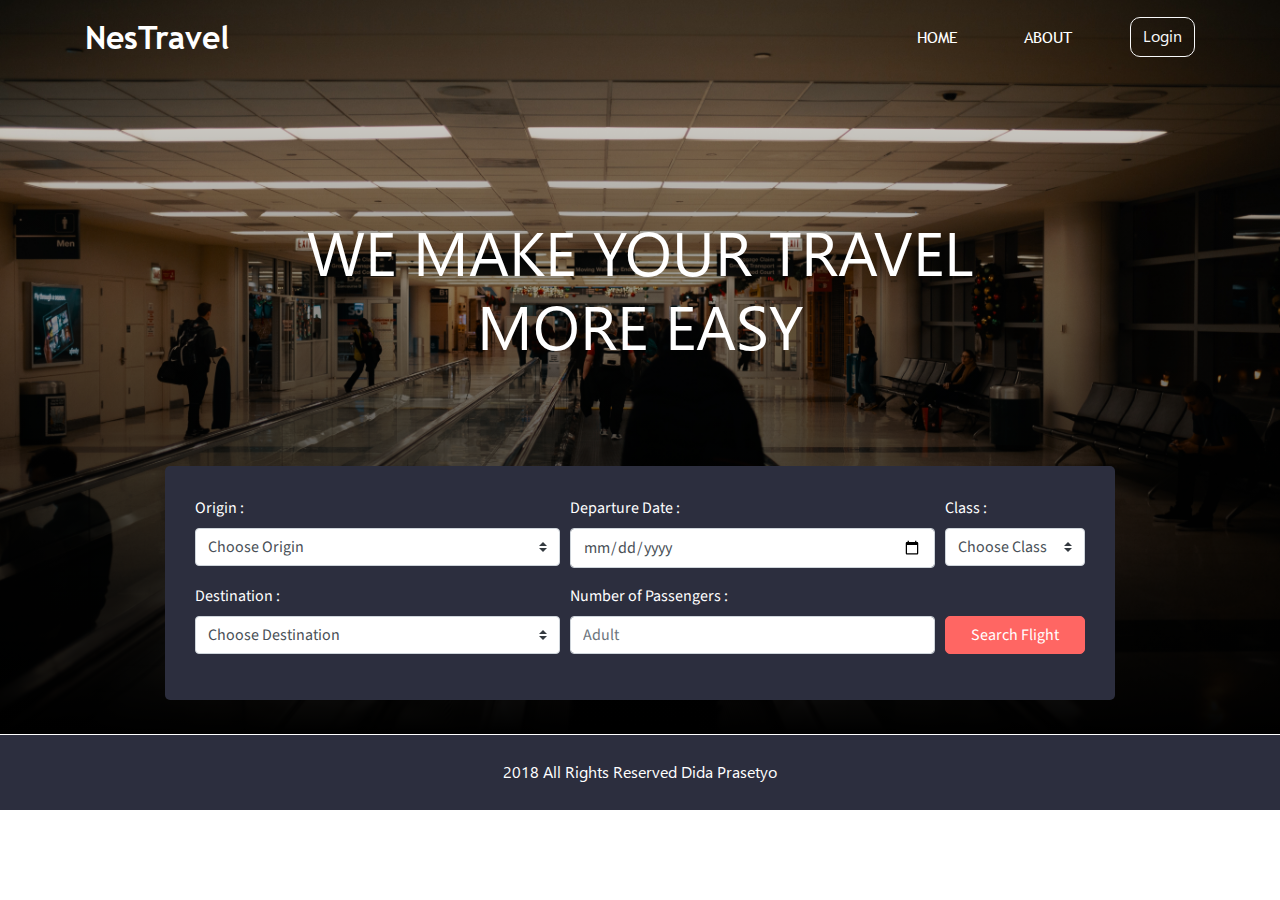
<file: index.html>
<!doctype html>
<html lang="en">
<head>
<!-- Required meta tags -->
<meta charset="utf-8">
<meta name="viewport" content="width=device-width, initial-scale=1, shrink-to-fit=no">

<!-- Bootstrap CSS -->
<link rel="stylesheet" href="https://maxcdn.bootstrapcdn.com/bootstrap/4.0.0/css/bootstrap.min.css" integrity="sha384-Gn5384xqQ1aoWXA+058RXPxPg6fy4IWvTNh0E263XmFcJlSAwiGgFAW/dAiS6JXm" crossorigin="anonymous">

<!-- Font Awesome -->
<link rel="stylesheet" href="https://use.fontawesome.com/releases/v5.8.1/css/all.css" integrity="sha384-50oBUHEmvpQ+1lW4y57PTFmhCaXp0ML5d60M1M7uH2+nqUivzIebhndOJK28anvf" crossorigin="anonymous">

<!-- My CSS -->
<link rel="stylesheet" href="style.css">

<!-- Fonts -->
<link href="https://fonts.googleapis.com/css?family=Source+Sans+Pro" rel="stylesheet">
<link href="https://fonts.googleapis.com/css?family=Quicksand" rel="stylesheet">

<title>NesTravel</title>
</head>
<body>

<!-- NavBar -->
<nav class="navbar navbar-expand-lg navbar-dark bg-transparant">
<div class="container">
<a class="navbar-brand" href="#">NesTravel</a>
<button class="navbar-toggler" type="button" data-toggle="collapse" data-target="#navbarNavAltMarkup" aria-controls="navbarNavAltMarkup" aria-expanded="false" aria-label="Toggle navigation">
  <span class="navbar-toggler-icon"></span>
</button>
<div class="collapse navbar-collapse" id="navbarNavAltMarkup">
  <div class="navbar-nav ml-auto">
    <a class="nav-item nav-link active" href="#">Home <span class="sr-only">(current)</span></a>
    <a class="nav-item nav-link" href="#">About</a>
    <a class="nav-item btn btn-outline-light login" href="#">Login</a>
  </div>
</div>
</div>
</nav>
<!-- End NavBar -->

<!-- Jumbotron -->
<div class="jumbotron jumbotron-fluid">
  <div class="container">
    <h1 class="display-4">we make your <span>travel</span></br> more <span>easy</span></h1>
  </div>
</div>
<!-- End Jumbotron -->

<!-- Src Menu -->
<div class="container">
  <div class="row justify-content-center">
    <div class="col-lg-10 src-menu">
      <form>
          <div class="form-row">
            <div class="form-group col-lg-5">
                <label for="origin">Origin :</label>
                <select class="custom-select form-control bg-form" id="origin">
                  <option selected>Choose Origin</option>
                  <option>Bussines</option>
                  <option>Exsecutive</option>
                </select>
            </div>
            <div class="form-group col-lg-5">
                <label for="date">Departure Date :</label>
                <input type="date" class="form-control bg-form" id="date" placeholder="">
              </select>
            </div>
            <div class="form-group col-lg-2">
                <label for="class">Class :</label>
                <select class="custom-select form-control bg-form" id="class">
                  <option selected>Choose Class</option>
                  <option>Economy</option>
                  <option>Bussines</option>
                  <option>Exsecutive</option>
                </select>
            </div>
          </div>
          <div class="form-row">
            <div class="form-group col-lg-5">
                <label for="destination">Destination :</label>
                <select class="custom-select form-control bg-form" id="destination">
                  <option selected>Choose Destination</option>
                  <option>Bussines</option>
                  <option>Exsecutive</option>
                </select>
            </div>
            <div class="col-lg-5">
              <label>Number of Passengers :</label>
              <div class="form-row">
                <div class="form-group col-lg">
                    <input type="text" class="form-control bg-form" id="" placeholder="Adult">
                </div>
              </div>
            </div>
          <div class="form-group col-lg-2">
            <button type="submit" class="btn button btn-src">Search Flight</button>
          </div>
        </div>
      </form>
    </div>
  </div>
</div>
<!-- End Src Menu -->

<!-- Footer -->
<div class="footer">
    <p>2018 All Rights Reserved Dida Prasetyo</p>
</div>
<!-- End Footer -->

<!-- Optional JavaScript -->
<!-- jQuery first, then Popper.js, then Bootstrap JS -->
<script src="https://code.jquery.com/jquery-3.2.1.slim.min.js" integrity="sha384-KJ3o2DKtIkvYIK3UENzmM7KCkRr/rE9/Qpg6aAZGJwFDMVNA/GpGFF93hXpG5KkN" crossorigin="anonymous"></script>
<script src="https://cdnjs.cloudflare.com/ajax/libs/popper.js/1.12.9/umd/popper.min.js" integrity="sha384-ApNbgh9B+Y1QKtv3Rn7W3mgPxhU9K/ScQsAP7hUibX39j7fakFPskvXusvfa0b4Q" crossorigin="anonymous"></script>
<script src="https://maxcdn.bootstrapcdn.com/bootstrap/4.0.0/js/bootstrap.min.js" integrity="sha384-JZR6Spejh4U02d8jOt6vLEHfe/JQGiRRSQQxSfFWpi1MquVdAyjUar5+76PVCmYl" crossorigin="anonymous"></script>
</body>
</html>
</file>
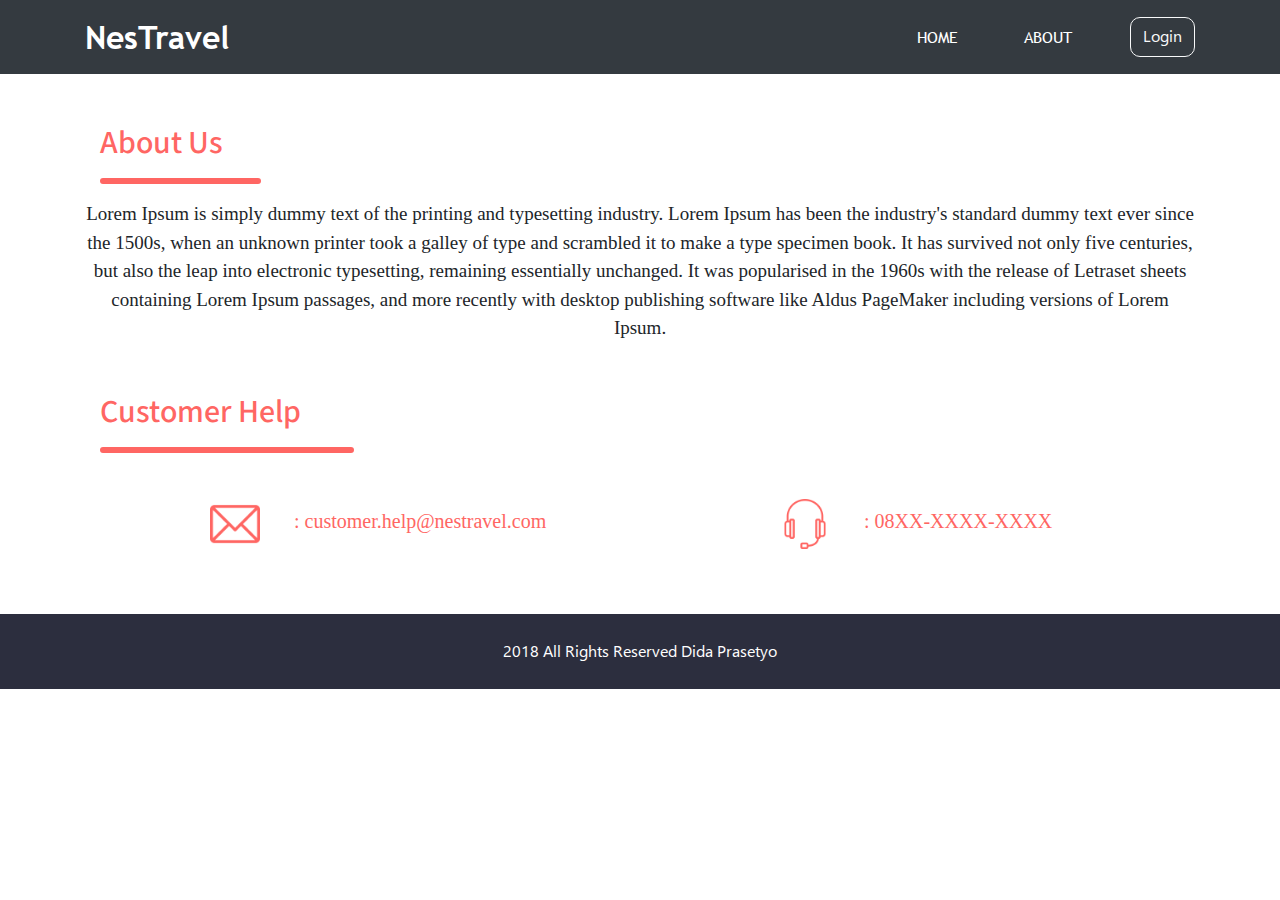
<file: about.html>
<!doctype html>
<html lang="en">
<head>
<!-- Required meta tags -->
<meta charset="utf-8">
<meta name="viewport" content="width=device-width, initial-scale=1, shrink-to-fit=no">

<!-- Bootstrap CSS -->
<link rel="stylesheet" href="https://maxcdn.bootstrapcdn.com/bootstrap/4.0.0/css/bootstrap.min.css" integrity="sha384-Gn5384xqQ1aoWXA+058RXPxPg6fy4IWvTNh0E263XmFcJlSAwiGgFAW/dAiS6JXm" crossorigin="anonymous">

<!-- Font Awesome -->
<link rel="stylesheet" href="https://use.fontawesome.com/releases/v5.8.1/css/all.css" integrity="sha384-50oBUHEmvpQ+1lW4y57PTFmhCaXp0ML5d60M1M7uH2+nqUivzIebhndOJK28anvf" crossorigin="anonymous">

<!-- My CSS -->
<link rel="stylesheet" href="style.css">

<!-- My Fonts -->
<link href="https://fonts.googleapis.com/css?family=Source+Sans+Pro" rel="stylesheet">
<link href="https://fonts.googleapis.com/css?family=Quicksand" rel="stylesheet">

<title>NesTravel</title>
</head>
<body>

<!-- NavBar -->
<nav class="navbar navbar-expand-lg navbar-dark bg-dark">
<div class="container">
<a class="navbar-brand" href="#">NesTravel</a>
<button class="navbar-toggler" type="button" data-toggle="collapse" data-target="#navbarNavAltMarkup" aria-controls="navbarNavAltMarkup" aria-expanded="false" aria-label="Toggle navigation">
<span class="navbar-toggler-icon"></span>
</button>
<div class="collapse navbar-collapse" id="navbarNavAltMarkup">
<div class="navbar-nav ml-auto">
  <a class="nav-item nav-link active" href="#">Home <span class="sr-only">(current)</span></a>
  <a class="nav-item nav-link" href="#">About</a>
  <a class="nav-item btn btn-outline-light login" href="#">Login</a>
</div>
</div>
</div>
</nav>
<!-- End NavBar -->

<!-- Content -->
<div class="container abt">
  <div class="col-sm-2">
  <h1>About Us</h1>
  <hr>
  </div>
  <p>Lorem Ipsum is simply dummy text of the printing and typesetting industry. Lorem Ipsum has been the industry's standard dummy text ever since the 1500s, when an unknown printer took a galley of type and scrambled it to make a type specimen book. It has survived not only five centuries, but also the leap into electronic typesetting, remaining essentially unchanged. It was popularised in the 1960s with the release of Letraset sheets containing Lorem Ipsum passages, and more recently with desktop publishing software like Aldus PageMaker including versions of Lorem Ipsum.</p>
  <div class="col-sm-3">
  <h1>Customer Help</h1>
  <hr>
  </div>
  <div class="row add-bot-abt">
    <div class="col-sm-1"></div>
    <div class="col-sm-5">
      <img src="assets/img/email.png" alt="mail">
      <span> : customer.help@nestravel.com</span>
    </div>
    <div class="col-sm-1"></div>
    <div class="col-sm-5">
      <img src="assets/img/headset.png" alt="contact">
      <span> : 08XX-XXXX-XXXX</span>
    </div>
  </div>
</div>
<!-- End Content -->

<!-- Footer -->
<div class="footer">
<p>2018 All Rights Reserved Dida Prasetyo</p>
</div>
<!-- End Footer -->

<!-- Optional JavaScript -->
<!-- jQuery first, then Popper.js, then Bootstrap JS -->
<script src="https://code.jquery.com/jquery-3.2.1.slim.min.js" integrity="sha384-KJ3o2DKtIkvYIK3UENzmM7KCkRr/rE9/Qpg6aAZGJwFDMVNA/GpGFF93hXpG5KkN" crossorigin="anonymous"></script>
<script src="https://cdnjs.cloudflare.com/ajax/libs/popper.js/1.12.9/umd/popper.min.js" integrity="sha384-ApNbgh9B+Y1QKtv3Rn7W3mgPxhU9K/ScQsAP7hUibX39j7fakFPskvXusvfa0b4Q" crossorigin="anonymous"></script>
<script src="https://maxcdn.bootstrapcdn.com/bootstrap/4.0.0/js/bootstrap.min.js" integrity="sha384-JZR6Spejh4U02d8jOt6vLEHfe/JQGiRRSQQxSfFWpi1MquVdAyjUar5+76PVCmYl" crossorigin="anonymous"></script>
</body>
</html>
</file>
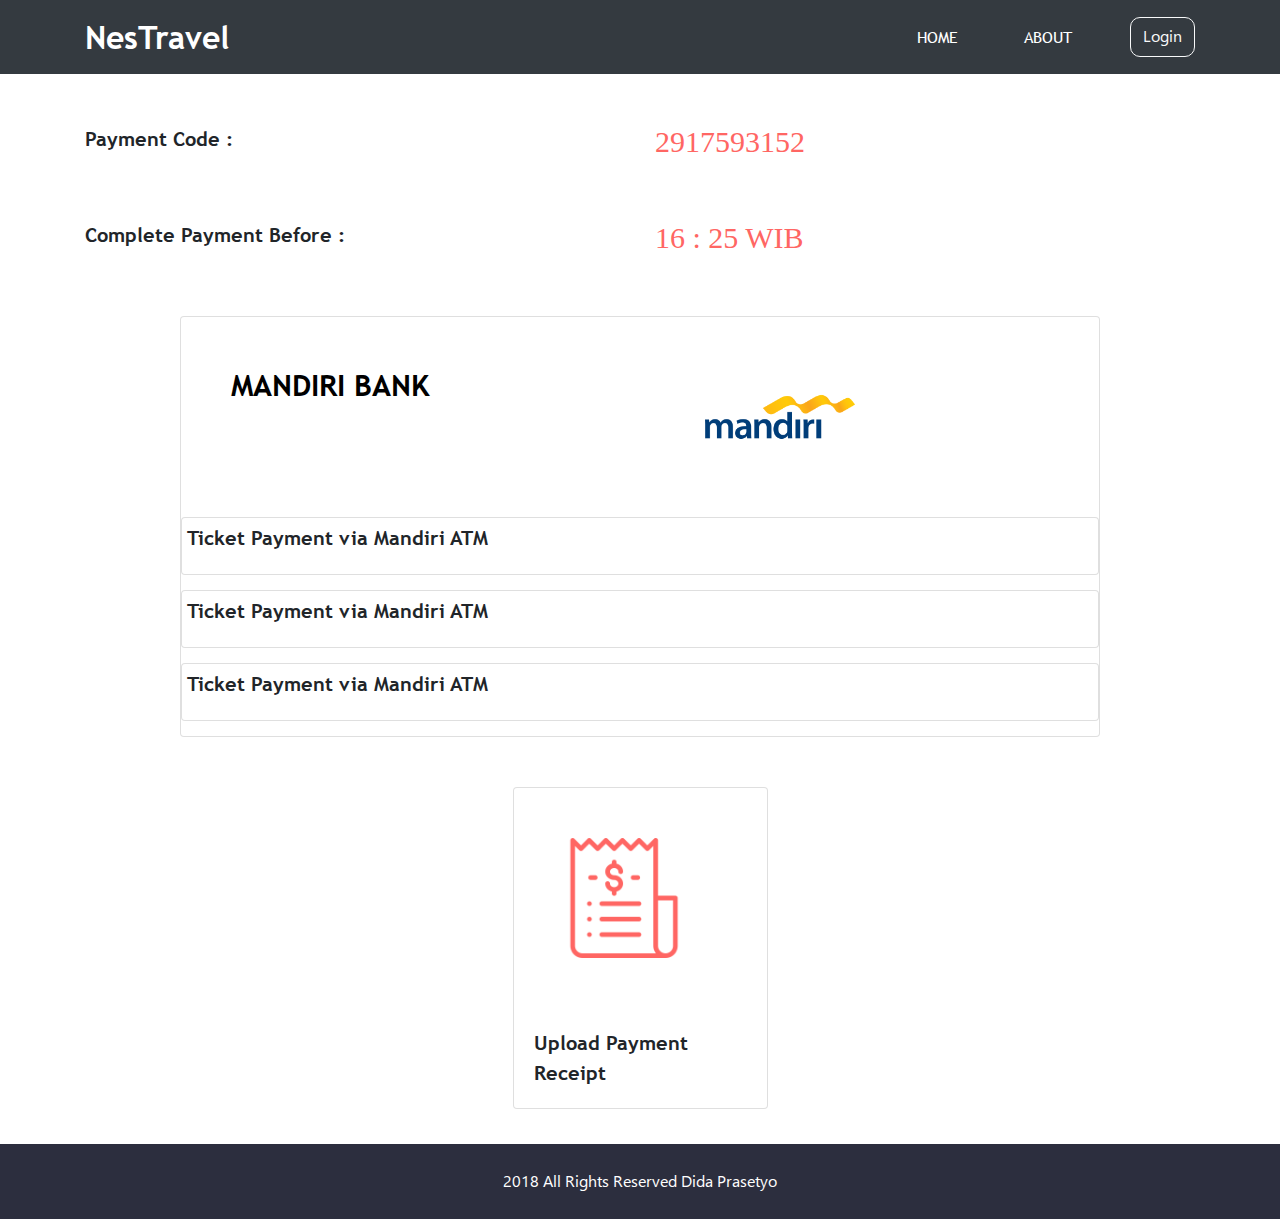
<file: payment.html>
<!doctype html>
<html lang="en">
<head>
<!-- Required meta tags -->
<meta charset="utf-8">
<meta name="viewport" content="width=device-width, initial-scale=1, shrink-to-fit=no">

<!-- Bootstrap CSS -->
<link rel="stylesheet" href="https://maxcdn.bootstrapcdn.com/bootstrap/4.0.0/css/bootstrap.min.css" integrity="sha384-Gn5384xqQ1aoWXA+058RXPxPg6fy4IWvTNh0E263XmFcJlSAwiGgFAW/dAiS6JXm" crossorigin="anonymous">

<!-- Font Awesome -->
<link rel="stylesheet" href="https://use.fontawesome.com/releases/v5.8.1/css/all.css" integrity="sha384-50oBUHEmvpQ+1lW4y57PTFmhCaXp0ML5d60M1M7uH2+nqUivzIebhndOJK28anvf" crossorigin="anonymous">

<!-- My CSS -->
<link rel="stylesheet" href="style.css">

<!-- My Fonts -->
<link href="https://fonts.googleapis.com/css?family=Source+Sans+Pro" rel="stylesheet">
<link href="https://fonts.googleapis.com/css?family=Quicksand" rel="stylesheet">

<title>NesTravel</title>
</head>
<body>

<!-- NavBar -->
<nav class="navbar navbar-expand-lg navbar-dark bg-dark">
<div class="container">
<a class="navbar-brand" href="#">NesTravel</a>
<button class="navbar-toggler" type="button" data-toggle="collapse" data-target="#navbarNavAltMarkup" aria-controls="navbarNavAltMarkup" aria-expanded="false" aria-label="Toggle navigation">
<span class="navbar-toggler-icon"></span>
</button>
<div class="collapse navbar-collapse" id="navbarNavAltMarkup">
<div class="navbar-nav ml-auto">
<a class="nav-item nav-link active" href="#">Home <span class="sr-only">(current)</span></a>
<a class="nav-item nav-link" href="#">About</a>
<a class="nav-item btn btn-outline-light login" href="#">Login</a>
</div>
</div>
</div>
</nav>
<!-- End NavBar -->

<!-- Content -->
<div class="container pymt">
    <div class="row add-top-50">
    <div class="col">
    <p>Payment Code :</p>
    </div>
    <div class="col">
    <h1>2917593152</h1>
    </div>
    </div>

    <div class="row add-top-50">
    <div class="col">
    <p>Complete Payment Before :</p>
    </div>
    <div class="col">
    <h1>16 : 25 WIB</h1>
    </div>
    </div>
    <div class="row d-flex justify-content-center">
        <div class="col-lg-10">
            <div class="card pymt-card justify-content-center add-top-50">
                <div class="row">
                <div class="col">
                <h1>MANDIRI BANK</h1>
                </div>
                <div class="col">
                <img src="assets/img/mandiri.png" alt="mandiri">
                </div>
                </div>
                <div class="card mrgn-b-10 pdg-5">
                    <div class="row">
                        <div class="col-lg">
                            <p>Ticket Payment via Mandiri ATM</p>
                        </div>
                        <div class="col-lg-1">
                            <i class="fa fa-plus"></i>
                        </div>
                    </div>
                </div>
                <div class="card mrgn-b-10 pdg-5">
                    <div class="row">
                        <div class="col-lg">
                            <p>Ticket Payment via Mandiri ATM</p>
                        </div>
                        <div class="col-lg-1">
                            <i class="fa fa-plus"></i>
                        </div>
                    </div>
                </div>
                <div class="card mrgn-b-10 pdg-5">
                    <div class="row">
                        <div class="col-lg">
                            <p>Ticket Payment via Mandiri ATM</p>
                        </div>
                        <div class="col-lg-1">
                            <i class="fa fa-plus"></i>
                        </div>
                    </div>
                </div>
            </div>
        </div>
    </div>
    <div class="row justify-content-center">
        <div class="col-3">
            <div class="card upld justify-content-center add-top-50">
                <img class="card-img-top" src="assets/img/bill.png" alt="">
                <div class="card-body">
                <p class="card-text">Upload Payment Receipt</p>
            </div>
        </div>
        </div>
    </div>
</div>
<!-- End Content -->

<!-- Footer -->
<hr class="add-bot-abt hr-none">
<div class="footer">
<p>2018 All Rights Reserved Dida Prasetyo</p>
</div>
<!-- End Footer -->

<!-- Optional JavaScript -->
<!-- jQuery first, then Popper.js, then Bootstrap JS -->
<script src="https://code.jquery.com/jquery-3.2.1.slim.min.js" integrity="sha384-KJ3o2DKtIkvYIK3UENzmM7KCkRr/rE9/Qpg6aAZGJwFDMVNA/GpGFF93hXpG5KkN" crossorigin="anonymous"></script>
<script src="https://cdnjs.cloudflare.com/ajax/libs/popper.js/1.12.9/umd/popper.min.js" integrity="sha384-ApNbgh9B+Y1QKtv3Rn7W3mgPxhU9K/ScQsAP7hUibX39j7fakFPskvXusvfa0b4Q" crossorigin="anonymous"></script>
<script src="https://maxcdn.bootstrapcdn.com/bootstrap/4.0.0/js/bootstrap.min.js" integrity="sha384-JZR6Spejh4U02d8jOt6vLEHfe/JQGiRRSQQxSfFWpi1MquVdAyjUar5+76PVCmYl" crossorigin="anonymous"></script>
</html>
</body>
</file>
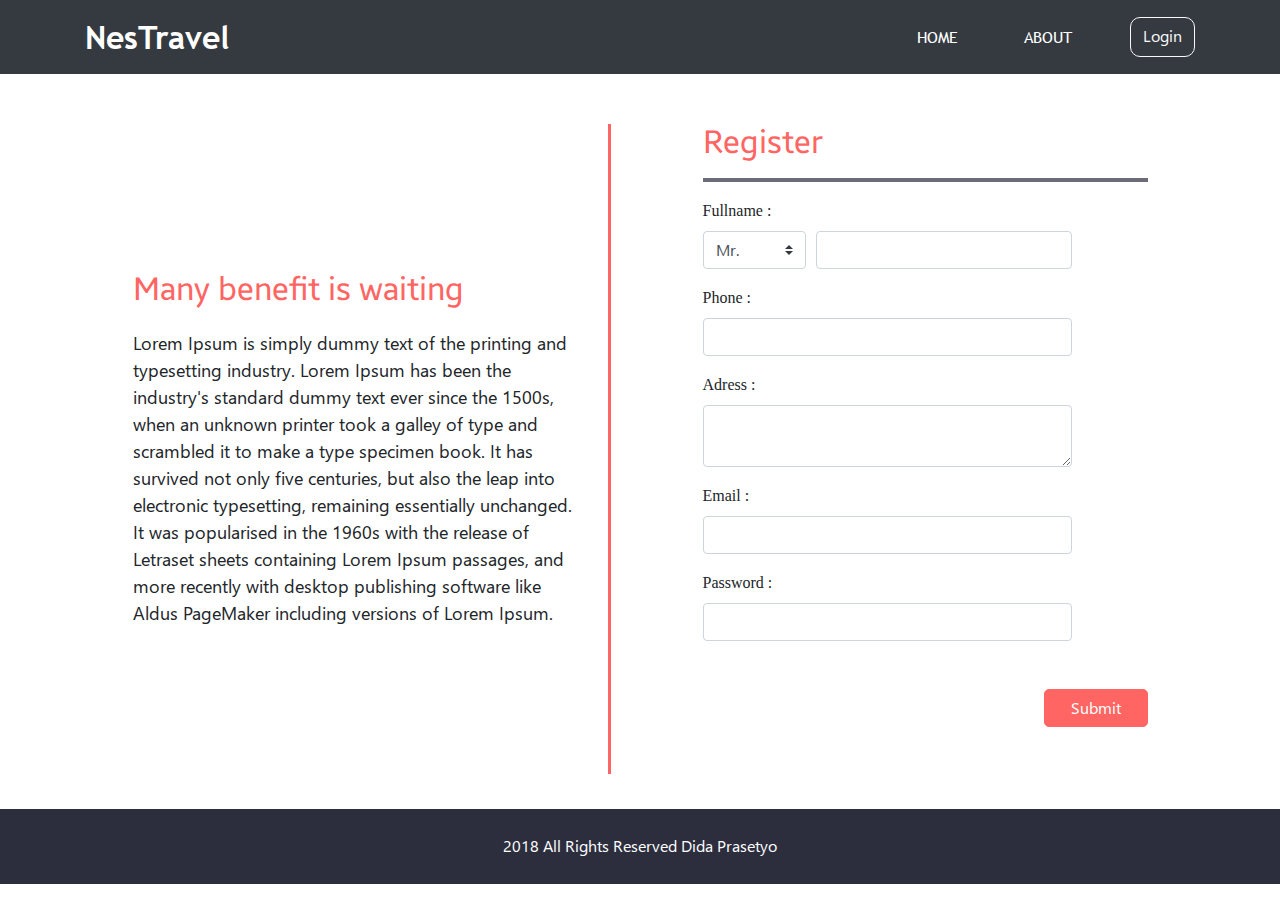
<file: pick.html>
<!doctype html>
<html lang="en">
<head>
<!-- Required meta tags -->
<meta charset="utf-8">
<meta name="viewport" content="width=device-width, initial-scale=1, shrink-to-fit=no">

<!-- Bootstrap CSS -->
<link rel="stylesheet" href="https://maxcdn.bootstrapcdn.com/bootstrap/4.0.0/css/bootstrap.min.css" integrity="sha384-Gn5384xqQ1aoWXA+058RXPxPg6fy4IWvTNh0E263XmFcJlSAwiGgFAW/dAiS6JXm" crossorigin="anonymous">

<!-- Font Awesome -->
<link rel="stylesheet" href="https://use.fontawesome.com/releases/v5.8.1/css/all.css" integrity="sha384-50oBUHEmvpQ+1lW4y57PTFmhCaXp0ML5d60M1M7uH2+nqUivzIebhndOJK28anvf" crossorigin="anonymous">

<!-- My CSS -->
<link rel="stylesheet" href="style.css">

<!-- My Fonts -->
<link href="https://fonts.googleapis.com/css?family=Source+Sans+Pro" rel="stylesheet">
<link href="https://fonts.googleapis.com/css?family=Quicksand" rel="stylesheet">

<title>NesTravel</title>
</head>
<body>

<!-- NavBar -->
<nav class="navbar navbar-expand-lg navbar-dark bg-dark">
<div class="container">
<a class="navbar-brand" href="#">NesTravel</a>
<button class="navbar-toggler" type="button" data-toggle="collapse" data-target="#navbarNavAltMarkup" aria-controls="navbarNavAltMarkup" aria-expanded="false" aria-label="Toggle navigation">
<span class="navbar-toggler-icon"></span>
</button>
<div class="collapse navbar-collapse" id="navbarNavAltMarkup">
<div class="navbar-nav ml-auto">
<a class="nav-item nav-link active" href="#">Home <span class="sr-only">(current)</span></a>
<a class="nav-item nav-link" href="#">About</a>
<a class="nav-item btn btn-outline-light login" href="#">Login</a>
</div>
</div>
</div>
</nav>
<!-- End NavBar -->

<!-- Content -->
<div class="container reg">
    <div class="row justify-content-center">
    <!-- Section One -->
    <div class="col-lg-5">
        <div class="reg-text">
            <h1>Many benefit is waiting</h1>
            <p>Lorem Ipsum is simply dummy text of the printing and typesetting industry. Lorem Ipsum has been the industry's standard dummy text ever since the 1500s, when an unknown printer took a galley of type and scrambled it to make a type specimen book. It has survived not only five centuries, but also the leap into electronic typesetting, remaining essentially unchanged. It was popularised in the 1960s with the release of Letraset sheets containing Lorem Ipsum passages, and more recently with desktop publishing software like Aldus PageMaker including versions of Lorem Ipsum.</p>
        </div>
    </div>
    <!-- End Section One -->
    
    <!-- Section Two -->
    <div class="col-lg-1">
        <div class="vl"></div>
    </div>
    <div class="col-lg-5">
        <h1>Register</h1>
        <hr>
        <form action="" class="reg-form">
            <label for="">Fullname :</label>
                <div class="form-row">
                    <div class="form-group col-lg-3">
                        <select class="custom-select form-control bg-form" id="name">
                            <option selected>Mr.</option>
                            <option>Mrs.</option>
                        </select>
                    </div>
                    <div class="form-group col-lg-7">
                        <input type="text" class="form-control bg-form" id="name" placeholder="">
                    </div>
                </div>
                <label for="">Phone :</label>
                <div class="form-row">
                    <div class="form-group col-lg-10">
                        <input type="text" class="form-control bg-form" id="phone" placeholder="">
                    </div>
                </div>
                <label for="">Adress :</label>
                <div class="form-row">
                    <div class="form-group col-lg-10">
                        <textarea type="text" class="form-control bg-form" id="address" placeholder=""></textarea>
                    </div>
                </div>
                <label for="">Email :</label>
                <div class="form-row">
                    <div class="form-group col-lg-10">
                        <input type="text" class="form-control bg-form" id="email" placeholder="">
                    </div>
                </div>
                <label for="">Password :</label>
                <div class="form-row">
                    <div class="form-group col-lg-10">
                        <input type="text" class="form-control bg-form" id="password" placeholder="">
                    </div>
                </div>
                <div class="form-row">
                    <div class="col-lg-3 ml-auto add-bot-reg">
                        <button type="submit" class="btn button btn-src">Submit</button>
                    </div>
                </div>
            </div>
        </form>
    </div>
    <!-- End Section Two -->
    </div>
</div>
<!-- End Content -->

<!-- Footer -->
<hr class="add-bot-abt hr-none">
<div class="footer">
<p>2018 All Rights Reserved Dida Prasetyo</p>
</div>
<!-- End Footer -->

<!-- Optional JavaScript -->
<!-- jQuery first, then Popper.js, then Bootstrap JS -->
<script src="https://code.jquery.com/jquery-3.2.1.slim.min.js" integrity="sha384-KJ3o2DKtIkvYIK3UENzmM7KCkRr/rE9/Qpg6aAZGJwFDMVNA/GpGFF93hXpG5KkN" crossorigin="anonymous"></script>
<script src="https://cdnjs.cloudflare.com/ajax/libs/popper.js/1.12.9/umd/popper.min.js" integrity="sha384-ApNbgh9B+Y1QKtv3Rn7W3mgPxhU9K/ScQsAP7hUibX39j7fakFPskvXusvfa0b4Q" crossorigin="anonymous"></script>
<script src="https://maxcdn.bootstrapcdn.com/bootstrap/4.0.0/js/bootstrap.min.js" integrity="sha384-JZR6Spejh4U02d8jOt6vLEHfe/JQGiRRSQQxSfFWpi1MquVdAyjUar5+76PVCmYl" crossorigin="anonymous"></script>
</body>
</html>
</file>
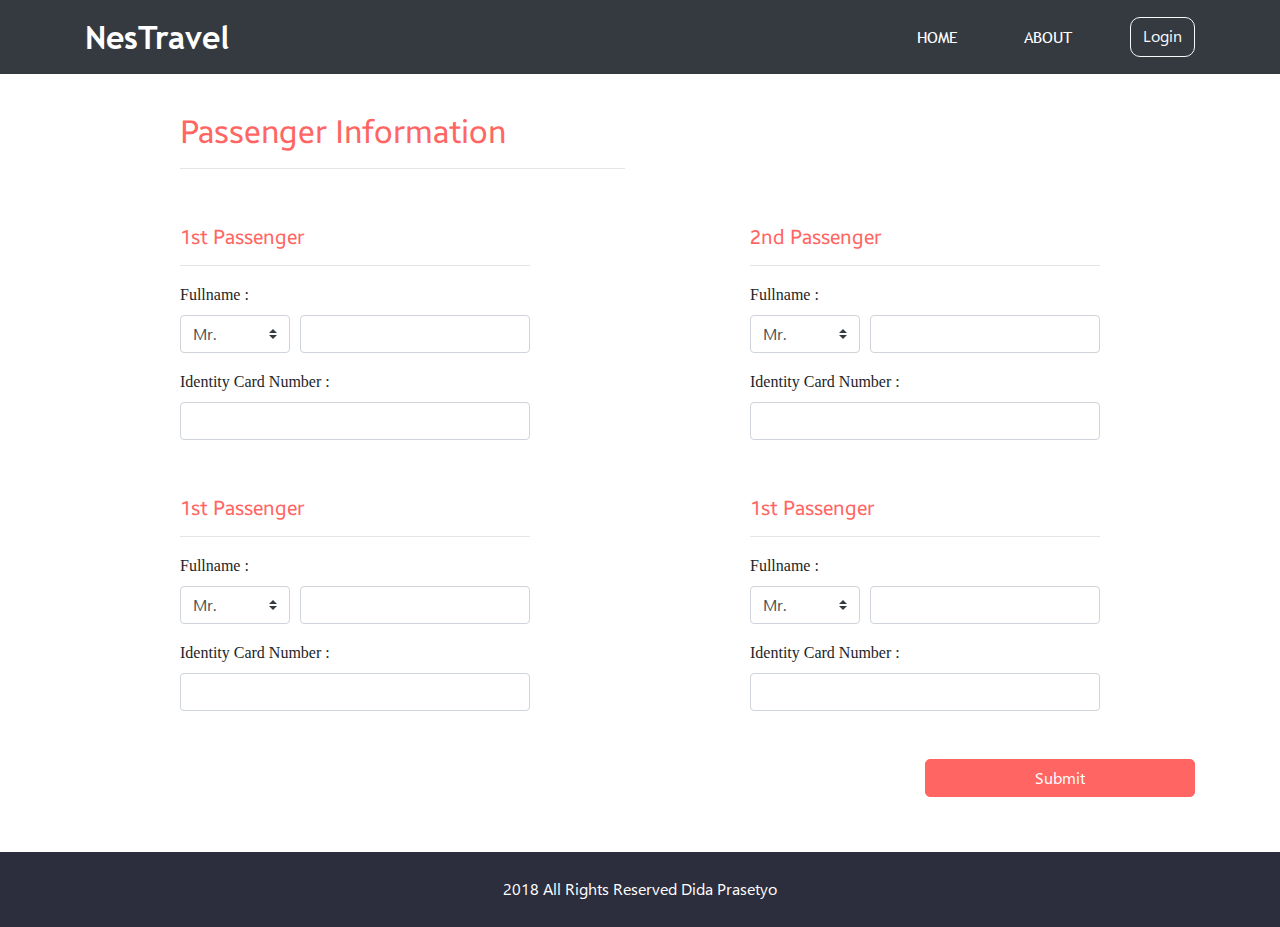
<file: psgr_info.html>
<!doctype html>
<html lang="en">
<head>
<!-- Required meta tags -->
<meta charset="utf-8">
<meta name="viewport" content="width=device-width, initial-scale=1, shrink-to-fit=no">

<!-- Bootstrap CSS -->
<link rel="stylesheet" href="https://maxcdn.bootstrapcdn.com/bootstrap/4.0.0/css/bootstrap.min.css" integrity="sha384-Gn5384xqQ1aoWXA+058RXPxPg6fy4IWvTNh0E263XmFcJlSAwiGgFAW/dAiS6JXm" crossorigin="anonymous">

<!-- Font Awesome -->
<link rel="stylesheet" href="https://use.fontawesome.com/releases/v5.8.1/css/all.css" integrity="sha384-50oBUHEmvpQ+1lW4y57PTFmhCaXp0ML5d60M1M7uH2+nqUivzIebhndOJK28anvf" crossorigin="anonymous">

<!-- My CSS -->
<link rel="stylesheet" href="style.css">

<!-- My Fonts -->
<link href="https://fonts.googleapis.com/css?family=Source+Sans+Pro" rel="stylesheet">
<link href="https://fonts.googleapis.com/css?family=Quicksand" rel="stylesheet">

<title>NesTravel</title>
</head>
<body>

<!-- NavBar -->
<nav class="navbar navbar-expand-lg navbar-dark bg-dark">
<div class="container">
<a class="navbar-brand" href="#">NesTravel</a>
<button class="navbar-toggler" type="button" data-toggle="collapse" data-target="#navbarNavAltMarkup" aria-controls="navbarNavAltMarkup" aria-expanded="false" aria-label="Toggle navigation">
<span class="navbar-toggler-icon"></span>
</button>
<div class="collapse navbar-collapse" id="navbarNavAltMarkup">
<div class="navbar-nav ml-auto">
<a class="nav-item nav-link active" href="#">Home <span class="sr-only">(current)</span></a>
<a class="nav-item nav-link" href="#">About</a>
<a class="nav-item btn btn-outline-light login" href="#">Login</a>
</div>
</div>
</div>
</nav>
<!-- End NavBar -->

<!-- Content -->
<div class="container psg">
<div class="row">
<div class="col-lg-1">&nbsp</div>
<div class="col-lg-5">
<h1>Passenger Information</h1>
<hr>
</div>
</div>
<form action="" class="reg-form">
<div class="row justify-content-center">
<div class="col-lg-1">&nbsp</div>
<div class="col-lg-4">
<h2>1st Passenger</h2>
<hr>
<label for="">Fullname :</label>
<div class="form-row">
<div class="form-group col-lg-4">
<select class="custom-select form-control bg-form" id="name">
<option selected>Mr.</option>
<option>Mrs.</option>
</select>
</div>
<div class="form-group col-lg-8">
<input type="text" class="form-control bg-form" id="name" placeholder="">
</div>
</div>
<label for="">Identity Card Number :</label>
<div class="form-row">
<div class="form-group col-lg-12">
<input type="text" class="form-control bg-form" id="icn" placeholder="">
</div>
</div>
</div>
<div class="col-lg-1">&nbsp</div>
<div class="col-lg-1">&nbsp</div>
<div class="col-lg-4">
<h2>2nd Passenger</h2>
<hr>
<label for="">Fullname :</label>
<div class="form-row">
<div class="form-group col-lg-4">
<select class="custom-select form-control bg-form" id="name">
<option selected>Mr.</option>
<option>Mrs.</option>
</select>
</div>
<div class="form-group col-lg-8">
<input type="text" class="form-control bg-form" id="name" placeholder="">
</div>
</div>
<label for="">Identity Card Number :</label>
<div class="form-row">
<div class="form-group col-lg-12">
<input type="text" class="form-control bg-form" id="icn" placeholder="">
</div>
</div>
</div>
<div class="col-lg-1">&nbsp</div>
<div class="col-lg-1">&nbsp</div>
<div class="col-lg-4">
<h2>1st Passenger</h2>
<hr>
<label for="">Fullname :</label>
<div class="form-row">
<div class="form-group col-lg-4">
<select class="custom-select form-control bg-form" id="name">
<option selected>Mr.</option>
<option>Mrs.</option>
</select>
</div>
<div class="form-group col-lg-8">
<input type="text" class="form-control bg-form" id="name" placeholder="">
</div>
</div>
<label for="">Identity Card Number :</label>
<div class="form-row">
<div class="form-group col-lg-12">
<input type="text" class="form-control bg-form" id="icn" placeholder="">
</div>
</div>
</div>
<div class="col-lg-1">&nbsp</div>
<div class="col-lg-1">&nbsp</div>
<div class="col-lg-4">
<h2>1st Passenger</h2>
<hr>
<label for="">Fullname :</label>
<div class="form-row">
<div class="form-group col-lg-4">
<select class="custom-select form-control bg-form" id="name">
<option selected>Mr.</option>
<option>Mrs.</option>
</select>
</div>
<div class="form-group col-lg-8">
<input type="text" class="form-control bg-form" id="name" placeholder="">
</div>
</div>
<label for="">Identity Card Number :</label>
<div class="form-row">
<div class="form-group col-lg-12">
<input type="text" class="form-control bg-form" id="icn" placeholder="">
</div>
</div>
</div>
<div class="col-lg-1">&nbsp</div>
</div>
<div class="form-row">
<div class="col-md-3 ml-auto add-bot-reg">
<button type="submit" class="btn button btn-src">Submit</button>
</div>
</div>
</div>
<hr class="add-bot-abt hr-none">
<!-- End Content -->

<!-- Footer -->
<div class="footer">
<p>2018 All Rights Reserved Dida Prasetyo</p>
</div>
<!-- End Footer -->

<!-- Optional JavaScript -->
<!-- jQuery first, then Popper.js, then Bootstrap JS -->
<script src="https://code.jquery.com/jquery-3.2.1.slim.min.js" integrity="sha384-KJ3o2DKtIkvYIK3UENzmM7KCkRr/rE9/Qpg6aAZGJwFDMVNA/GpGFF93hXpG5KkN" crossorigin="anonymous"></script>
<script src="https://cdnjs.cloudflare.com/ajax/libs/popper.js/1.12.9/umd/popper.min.js" integrity="sha384-ApNbgh9B+Y1QKtv3Rn7W3mgPxhU9K/ScQsAP7hUibX39j7fakFPskvXusvfa0b4Q" crossorigin="anonymous"></script>
<script src="https://maxcdn.bootstrapcdn.com/bootstrap/4.0.0/js/bootstrap.min.js" integrity="sha384-JZR6Spejh4U02d8jOt6vLEHfe/JQGiRRSQQxSfFWpi1MquVdAyjUar5+76PVCmYl" crossorigin="anonymous"></script>
</body>
</html>
</file>
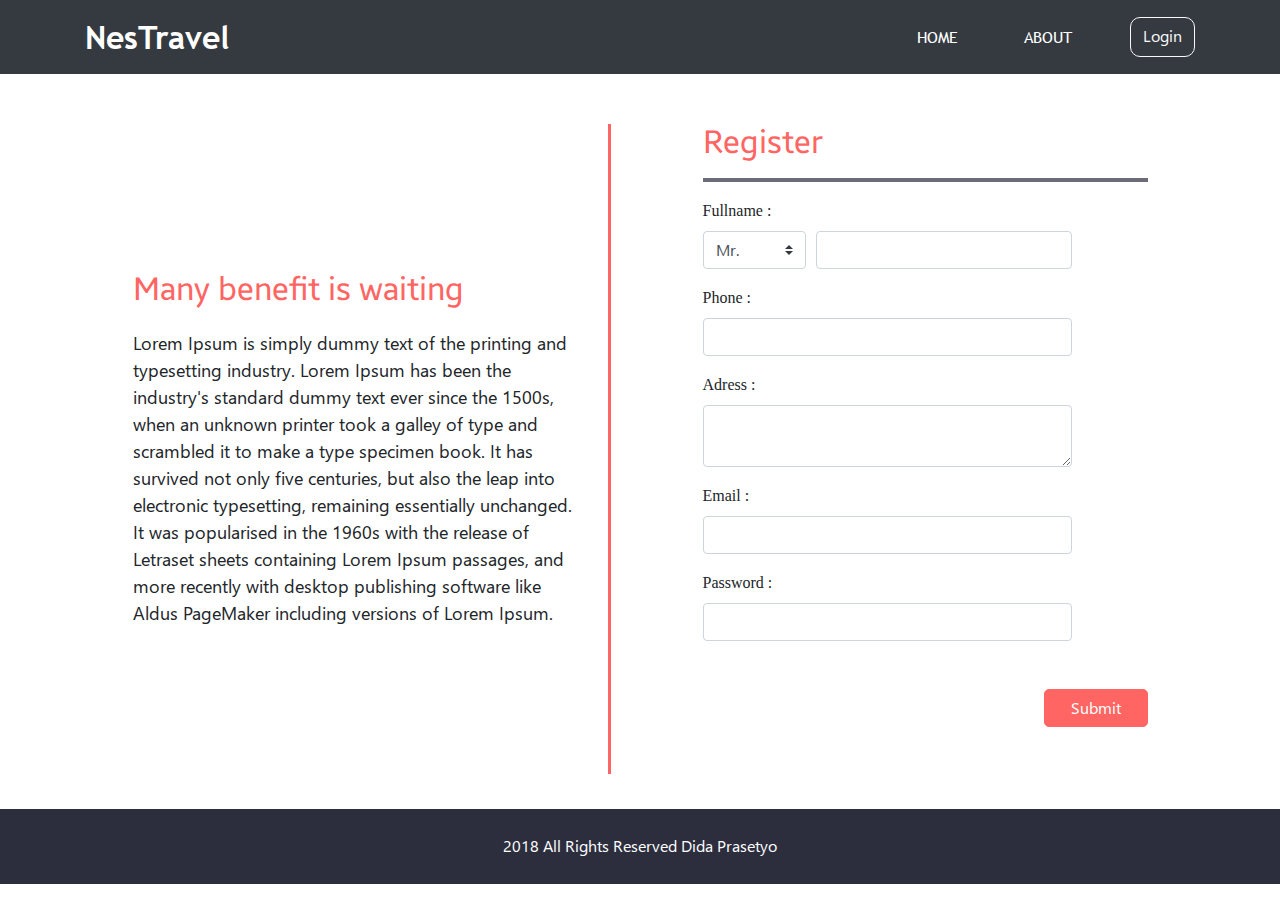
<file: register.html>
<!doctype html>
<html lang="en">
<head>
<!-- Required meta tags -->
<meta charset="utf-8">
<meta name="viewport" content="width=device-width, initial-scale=1, shrink-to-fit=no">

<!-- Bootstrap CSS -->
<link rel="stylesheet" href="https://maxcdn.bootstrapcdn.com/bootstrap/4.0.0/css/bootstrap.min.css" integrity="sha384-Gn5384xqQ1aoWXA+058RXPxPg6fy4IWvTNh0E263XmFcJlSAwiGgFAW/dAiS6JXm" crossorigin="anonymous">

<!-- Font Awesome -->
<link rel="stylesheet" href="https://use.fontawesome.com/releases/v5.8.1/css/all.css" integrity="sha384-50oBUHEmvpQ+1lW4y57PTFmhCaXp0ML5d60M1M7uH2+nqUivzIebhndOJK28anvf" crossorigin="anonymous">

<!-- My CSS -->
<link rel="stylesheet" href="style.css">

<!-- My Fonts -->
<link href="https://fonts.googleapis.com/css?family=Source+Sans+Pro" rel="stylesheet">
<link href="https://fonts.googleapis.com/css?family=Quicksand" rel="stylesheet">

<title>NesTravel</title>
</head>
<body>

<!-- NavBar -->
<nav class="navbar navbar-expand-lg navbar-dark bg-dark">
<div class="container">
<a class="navbar-brand" href="#">NesTravel</a>
<button class="navbar-toggler" type="button" data-toggle="collapse" data-target="#navbarNavAltMarkup" aria-controls="navbarNavAltMarkup" aria-expanded="false" aria-label="Toggle navigation">
<span class="navbar-toggler-icon"></span>
</button>
<div class="collapse navbar-collapse" id="navbarNavAltMarkup">
<div class="navbar-nav ml-auto">
<a class="nav-item nav-link active" href="#">Home <span class="sr-only">(current)</span></a>
<a class="nav-item nav-link" href="#">About</a>
<a class="nav-item btn btn-outline-light login" href="#">Login</a>
</div>
</div>
</div>
</nav>
<!-- End NavBar -->

<!-- Content -->
<div class="container reg">
<div class="row justify-content-center">
<!-- Section One -->
<div class="col-lg-5">
<div class="reg-text">
<h1>Many benefit is waiting</h1>
<p>Lorem Ipsum is simply dummy text of the printing and typesetting industry. Lorem Ipsum has been the industry's standard dummy text ever since the 1500s, when an unknown printer took a galley of type and scrambled it to make a type specimen book. It has survived not only five centuries, but also the leap into electronic typesetting, remaining essentially unchanged. It was popularised in the 1960s with the release of Letraset sheets containing Lorem Ipsum passages, and more recently with desktop publishing software like Aldus PageMaker including versions of Lorem Ipsum.</p>
</div>
</div>
<!-- End Section One -->

<!-- Section Two -->
<div class="col-lg-1">
<div class="vl"></div>
</div>
<div class="col-lg-5">
<h1>Register</h1>
<hr>
<form action="" class="reg-form">
<label for="">Fullname :</label>
<div class="form-row">
<div class="form-group col-lg-3">
<select class="custom-select form-control bg-form" id="name">
<option selected>Mr.</option>
<option>Mrs.</option>
</select>
</div>
<div class="form-group col-lg-7">
<input type="text" class="form-control bg-form" id="name" placeholder="">
</div>
</div>
<label for="">Phone :</label>
<div class="form-row">
<div class="form-group col-lg-10">
<input type="text" class="form-control bg-form" id="phone" placeholder="">
</div>
</div>
<label for="">Adress :</label>
<div class="form-row">
<div class="form-group col-lg-10">
<textarea type="text" class="form-control bg-form" id="address" placeholder=""></textarea>
</div>
</div>
<label for="">Email :</label>
<div class="form-row">
<div class="form-group col-lg-10">
<input type="text" class="form-control bg-form" id="email" placeholder="">
</div>
</div>
<label for="">Password :</label>
<div class="form-row">
<div class="form-group col-lg-10">
<input type="text" class="form-control bg-form" id="password" placeholder="">
</div>
</div>
<div class="form-row">
<div class="col-lg-3 ml-auto add-bot-reg">
<button type="submit" class="btn button btn-src">Submit</button>
</div>
</div>
</div>
</form>
</div>
<!-- End Section Two -->
</div>
</div>
<!-- End Content -->

<!-- Footer -->
<div class="footer">
<p>2018 All Rights Reserved Dida Prasetyo</p>
</div>
<!-- End Footer -->

<!-- Optional JavaScript -->
<!-- jQuery first, then Popper.js, then Bootstrap JS -->
<script src="https://code.jquery.com/jquery-3.2.1.slim.min.js" integrity="sha384-KJ3o2DKtIkvYIK3UENzmM7KCkRr/rE9/Qpg6aAZGJwFDMVNA/GpGFF93hXpG5KkN" crossorigin="anonymous"></script>
<script src="https://cdnjs.cloudflare.com/ajax/libs/popper.js/1.12.9/umd/popper.min.js" integrity="sha384-ApNbgh9B+Y1QKtv3Rn7W3mgPxhU9K/ScQsAP7hUibX39j7fakFPskvXusvfa0b4Q" crossorigin="anonymous"></script>
<script src="https://maxcdn.bootstrapcdn.com/bootstrap/4.0.0/js/bootstrap.min.js" integrity="sha384-JZR6Spejh4U02d8jOt6vLEHfe/JQGiRRSQQxSfFWpi1MquVdAyjUar5+76PVCmYl" crossorigin="anonymous"></script>
</body>
</html>
</file>
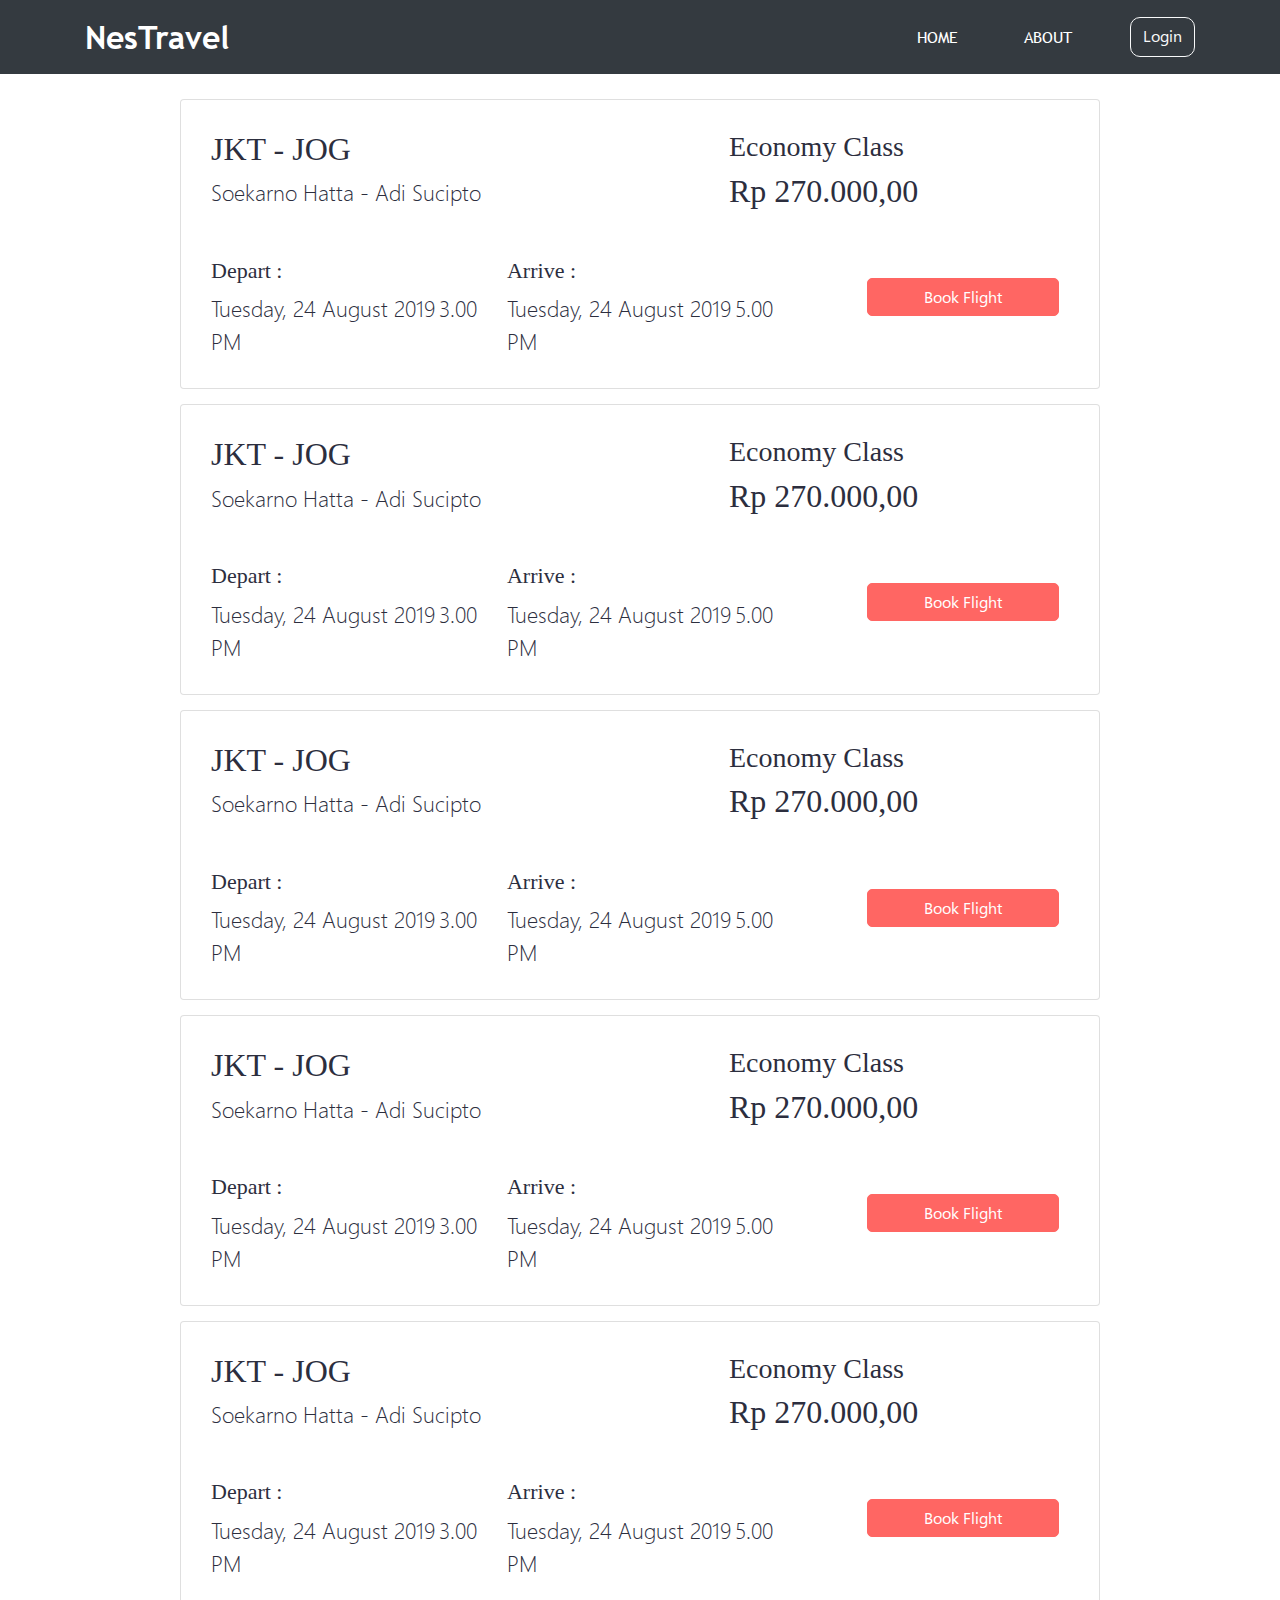
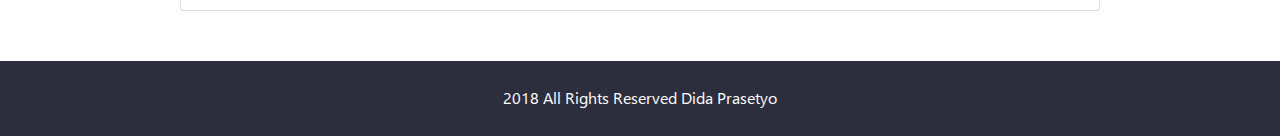
<file: search.html>
<!doctype html>
<html lang="en">
<head>
<!-- Required meta tags -->
<meta charset="utf-8">
<meta name="viewport" content="width=device-width, initial-scale=1, shrink-to-fit=no">

<!-- Bootstrap CSS -->
<link rel="stylesheet" href="https://maxcdn.bootstrapcdn.com/bootstrap/4.0.0/css/bootstrap.min.css" integrity="sha384-Gn5384xqQ1aoWXA+058RXPxPg6fy4IWvTNh0E263XmFcJlSAwiGgFAW/dAiS6JXm" crossorigin="anonymous">

<!-- Font Awesome -->
<link rel="stylesheet" href="https://use.fontawesome.com/releases/v5.8.1/css/all.css" integrity="sha384-50oBUHEmvpQ+1lW4y57PTFmhCaXp0ML5d60M1M7uH2+nqUivzIebhndOJK28anvf" crossorigin="anonymous">

<!-- My CSS -->
<link rel="stylesheet" href="style.css">

<!-- My Fonts -->
<link href="https://fonts.googleapis.com/css?family=Source+Sans+Pro" rel="stylesheet">
<link href="https://fonts.googleapis.com/css?family=Quicksand" rel="stylesheet">

<title>NesTravel</title>
</head>
<body>

<!-- NavBar -->
<nav class="navbar navbar-expand-lg navbar-dark bg-dark">
<div class="container">
<a class="navbar-brand" href="#">NesTravel</a>
<button class="navbar-toggler" type="button" data-toggle="collapse" data-target="#navbarNavAltMarkup" aria-controls="navbarNavAltMarkup" aria-expanded="false" aria-label="Toggle navigation">
<span class="navbar-toggler-icon"></span>
</button>
<div class="collapse navbar-collapse" id="navbarNavAltMarkup">
<div class="navbar-nav ml-auto">
<a class="nav-item nav-link active" href="#">Home <span class="sr-only">(current)</span></a>
<a class="nav-item nav-link" href="#">About</a>
<a class="nav-item btn btn-outline-light login" href="#">Login</a>
</div>
</div>
</div>
</nav>
<!-- End NavBar -->

<!-- Content -->
<div class="container clr-blk add-top-25">
    <div class="row justify-content-center">
        <div class="col-lg-10">
            <div class="card search-flight mrgn-b-10">
                <div class="row">
                    <div class="col-5">
                        <div class="route">
                            <h1>JKT - JOG</h1>
                            <span>Soekarno Hatta - Adi Sucipto</span>
                        </div>
                    </div>
                    <div class="col-5 ml-auto">
                        <div class="class-price">
                            <h2>Economy Class</h2>
                            <h1>Rp 270.000,00</h1>
                        </div>
                    </div>
                </div>
                <div class="row">
                    <div class="col-4">
                        <div class="time">
                            <h1>Depart :</h1>
                            <span>Tuesday, 24 August 2019</span>
                            <span>3.00 PM</span>
                        </div>
                    </div>
                    <div class="col-4">
                        <div class="time">
                            <h1>Arrive :</h1>
                            <span>Tuesday, 24 August 2019</span>
                            <span>5.00 PM</span>
                        </div>
                    </div>
                    <div class="col-lg-3 ml-auto mrgn-10">
                        <button type="submit" class="btn button btn-book">Book Flight</button>
                    </div>
                </div>
            </div>
        </div>
    </div>
    <div class="row justify-content-center">
        <div class="col-lg-10">
            <div class="card search-flight mrgn-b-10">
                <div class="row">
                    <div class="col-5">
                        <div class="route">
                            <h1>JKT - JOG</h1>
                            <span>Soekarno Hatta - Adi Sucipto</span>
                        </div>
                    </div>
                    <div class="col-5 ml-auto">
                        <div class="class-price">
                            <h2>Economy Class</h2>
                            <h1>Rp 270.000,00</h1>
                        </div>
                    </div>
                </div>
                <div class="row">
                    <div class="col-4">
                        <div class="time">
                            <h1>Depart :</h1>
                            <span>Tuesday, 24 August 2019</span>
                            <span>3.00 PM</span>
                        </div>
                    </div>
                    <div class="col-4">
                        <div class="time">
                            <h1>Arrive :</h1>
                            <span>Tuesday, 24 August 2019</span>
                            <span>5.00 PM</span>
                        </div>
                    </div>
                    <div class="col-lg-3 ml-auto mrgn-10">
                        <button type="submit" class="btn button btn-book">Book Flight</button>
                    </div>
                </div>
            </div>
        </div>
    </div>
    <div class="row justify-content-center">
        <div class="col-lg-10">
            <div class="card search-flight mrgn-b-10">
                <div class="row">
                    <div class="col-5">
                        <div class="route">
                            <h1>JKT - JOG</h1>
                            <span>Soekarno Hatta - Adi Sucipto</span>
                        </div>
                    </div>
                    <div class="col-5 ml-auto">
                        <div class="class-price">
                            <h2>Economy Class</h2>
                            <h1>Rp 270.000,00</h1>
                        </div>
                    </div>
                </div>
                <div class="row">
                    <div class="col-4">
                        <div class="time">
                            <h1>Depart :</h1>
                            <span>Tuesday, 24 August 2019</span>
                            <span>3.00 PM</span>
                        </div>
                    </div>
                    <div class="col-4">
                        <div class="time">
                            <h1>Arrive :</h1>
                            <span>Tuesday, 24 August 2019</span>
                            <span>5.00 PM</span>
                        </div>
                    </div>
                    <div class="col-lg-3 ml-auto mrgn-10">
                        <button type="submit" class="btn button btn-book">Book Flight</button>
                    </div>
                </div>
            </div>
        </div>
    </div>
    <div class="row justify-content-center">
        <div class="col-lg-10">
            <div class="card search-flight mrgn-b-10">
                <div class="row">
                    <div class="col-5">
                        <div class="route">
                            <h1>JKT - JOG</h1>
                            <span>Soekarno Hatta - Adi Sucipto</span>
                        </div>
                    </div>
                    <div class="col-5 ml-auto">
                        <div class="class-price">
                            <h2>Economy Class</h2>
                            <h1>Rp 270.000,00</h1>
                        </div>
                    </div>
                </div>
                <div class="row">
                    <div class="col-4">
                        <div class="time">
                            <h1>Depart :</h1>
                            <span>Tuesday, 24 August 2019</span>
                            <span>3.00 PM</span>
                        </div>
                    </div>
                    <div class="col-4">
                        <div class="time">
                            <h1>Arrive :</h1>
                            <span>Tuesday, 24 August 2019</span>
                            <span>5.00 PM</span>
                        </div>
                    </div>
                    <div class="col-lg-3 ml-auto mrgn-10">
                        <button type="submit" class="btn button btn-book">Book Flight</button>
                    </div>
                </div>
            </div>
        </div>
    </div>
    <div class="row justify-content-center">
        <div class="col-lg-10">
            <div class="card search-flight mrgn-b-10">
                <div class="row">
                    <div class="col-5">
                        <div class="route">
                            <h1>JKT - JOG</h1>
                            <span>Soekarno Hatta - Adi Sucipto</span>
                        </div>
                    </div>
                    <div class="col-5 ml-auto">
                        <div class="class-price">
                            <h2>Economy Class</h2>
                            <h1>Rp 270.000,00</h1>
                        </div>
                    </div>
                </div>
                <div class="row">
                    <div class="col-4">
                        <div class="time">
                            <h1>Depart :</h1>
                            <span>Tuesday, 24 August 2019</span>
                            <span>3.00 PM</span>
                        </div>
                    </div>
                    <div class="col-4">
                        <div class="time">
                            <h1>Arrive :</h1>
                            <span>Tuesday, 24 August 2019</span>
                            <span>5.00 PM</span>
                        </div>
                    </div>
                    <div class="col-lg-3 ml-auto mrgn-10">
                        <button type="submit" class="btn button btn-book">Book Flight</button>
                    </div>
                </div>
            </div>
        </div>
    </div>
</div>
<!-- End Content -->

<!-- Footer -->
<hr class="add-bot-abt hr-none">
<div class="footer">
<p>2018 All Rights Reserved Dida Prasetyo</p>
</div>
<!-- End Footer -->

<!-- Optional JavaScript -->
<!-- jQuery first, then Popper.js, then Bootstrap JS -->
<script src="https://code.jquery.com/jquery-3.2.1.slim.min.js" integrity="sha384-KJ3o2DKtIkvYIK3UENzmM7KCkRr/rE9/Qpg6aAZGJwFDMVNA/GpGFF93hXpG5KkN" crossorigin="anonymous"></script>
<script src="https://cdnjs.cloudflare.com/ajax/libs/popper.js/1.12.9/umd/popper.min.js" integrity="sha384-ApNbgh9B+Y1QKtv3Rn7W3mgPxhU9K/ScQsAP7hUibX39j7fakFPskvXusvfa0b4Q" crossorigin="anonymous"></script>
<script src="https://maxcdn.bootstrapcdn.com/bootstrap/4.0.0/js/bootstrap.min.js" integrity="sha384-JZR6Spejh4U02d8jOt6vLEHfe/JQGiRRSQQxSfFWpi1MquVdAyjUar5+76PVCmYl" crossorigin="anonymous"></script>
</body>
</html>
</file>
<file: style.css>
/* Fonts */
@font-face {
font-family: 'Trebuchet MS bold';
src: url('assets/Fonts/Trebuchet_Ms/trebucbd.ttf');
}
@font-face {
font-family: 'Trebuchet MS';
src: url('assets/Fonts/Trebuchet_Ms/trebuc.ttf');
}
@font-face {
  font-family: 'Samsung Sans';
  src: url('assets/Fonts/SamsungSans-Regular.ttf');
}
@font-face {
  font-family: 'Segoe UI';
  src: url('assets/Fonts/Segoe_UI/segoeui.ttf');
}
@font-face {
  font-family: 'Segoe UI Light';
  src: url('assets/Fonts/Segoe_UI/segoeuil.ttf');
}

/* Nav bar */
.navbar-brand {
  font-family: 'Trebuchet MS bold';
  font-size: 32px;
  color: white !important;
}
.nav-link{
  font-family: 'Trebuchet MS';
  color: white !important;
}
.login {
  border-radius: 10px;
}
.navbar {
  background-color: #2C2E3E;
  position: relative;
  z-index: 1;
}


/* Jumbotron */
.jumbotron {
  background-image: url(assets/img/josh-sorenson-1245840-unsplash.jpg);
  background-size: cover;
  height: 635px;
  text-align: center;
  position: relative;
}
.jumbotron .container{
  position: relative;
  z-index: 1;
}
.jumbotron::after {
  content: '';
  display: block;
  width: 100%;
  height: 100%;
  background-image: linear-gradient(to top, rgba(0,0,0,1),rgba(0,0,0,0));
  position: absolute;
  bottom: 0;
}
.jumbotron .display-4{
  text-transform: uppercase;
  color: white;
  margin-top: 150px;
  font-size: 35px;
  font-weight: 200;
}
.jumbotron .display-4 span{
  font-weight: 500;
}


/* Src Menu */
.src-menu{
  color: white;
  background-color: #2C2E3E;
  border-radius: 5px;
  margin-top: -300px;
  margin-bottom: 100px;
  padding: 30px;
  font-family: 'Source Sans Pro';
}


/* Footer */
.footer{
  background-color: #2C2E3E;
  color: white;
  height: 75px;
  text-align: center;
  padding-top: 25px;
  margin-top: -105px;
}


/* Register */
.reg{
  margin-top: 50px;
  margin-bottom: 100px;
}
.reg hr{
  border: 2px solid rgba(44, 46, 62, 0.7);
}
.reg h1{
  font-family: 'Samsung Sans';
  font-size: 24px;
  color: #FF6663;
  margin-bottom: 10px;
}
.reg-text p{
  font-family: 'Segoe UI';
  margin-top: 20px;
  font-size: 15px;
}


/* About */
.abt h1{
  font-family: 'Source Sans Pro';
  font-size: 30px;
  color: #FF6663;
  margin-bottom: 10px;
  margin-top: 50px;
}
.abt p{
  font-family: 'Quicksand Book';
  font-size: 16px;
  text-align: center;
}
.abt span{
  font-family: 'Quicksand Book';
  font-size: 15px;
  color: #FF6663;
}
.abt hr{
  border: 3px solid #FF6663;
  border-radius: 10px;
  width: 100%;
}
.abt img{
  width: 50px;
  margin: 30px;
}


/* Passenger Information */
.psg h1{
  font-family: 'Samsung Sans';
  font-size: 24px;
  color: #FF6663;
  margin-top: 40px;
}
.psg h2{
  font-family: 'Samsung Sans';
  font-size: 16px;
  color: #FF6663;
  margin-top: 40px;
}
.psg label{
  font-family: 'Source Sans Pro';
  font-size: 16px;
}


/* Payment */
.pymt p{
  font-family: 'Samsung Sans';
  font-size: 25px;
}
.pymt h1{
  font-family: 'Quicksand Bold';
  font-size: 30px;
  color: #FF6663;
}
.pymt-card h1{
  font-family: 'Trebuchet MS Bold';
  font-size: 30px;
  color: black;
  margin: 50px;
}
.pymt img{
  width: 150px;
  float: left;
  margin: 50px;
}
.pymt p{
  font-family: 'Trebuchet MS Bold';
  font-size: 20px;
}
.upld img{
  margin: 50px;
  width: 120px;
}


/* Search Flight */
.search-flight{
  padding: 25px;
}
.route h1{
  font-family: 'Quicksand Bold';
  font-size: 22px;
}
.route span{
  font-family: 'Segoe UI Light';
  font-size: 15px;
}
.class-price h2{
  font-family: 'Quicksand Book';
  font-size: 19px;
}
.class-price h1{
  font-family: 'Quicksand Bold';
  font-size: 22px;
}
.time{
  margin-top: 30px;
}
.time h1{
  font-family: 'Quicksand Bold';
  font-size: 17px;
}
.time span{
  font-family: 'Segoe UI Light';
  font-size: 17px;
}
.btn-book{
  margin-top: 50px;
}


/* Utility */
.button{
  color: #fff;
  background-color: #FF6663;
  border-color: #FF6663;
  border-radius: 5px;
  width: 100%;
}
.button:hover {
  color: #fff;
  background-color: #FF6663;
  border-color: wheat;
}
.button:focus, .button.focus {
  box-shadow: 0 0 0 0.2rem rgba(255, 102, 99, 0.5);
}
.add-bot-reg {
  margin-bottom: 20px;
}
.add-bot-abt {
  margin-bottom: 100px;
}
.add-top-50{
  margin-top: 50px;
}
.add-top-25{
  margin-top: 25px;
}
.hr-none{
  border: rgba(44, 46, 62, 0);
}
.pdg-5{
  padding: 5px;
}
.mrgn-10{
  margin: 10px;
}
.mrgn-b-10{
  margin-bottom: 15px;
}
.clr-blk{
  color: #2C2E3E;
}

/* Desktop Version */
@media (min-width: 992px) {

/* Navbar */
.navbar-brand, .nav-link {
  color: white !important;
} 
.nav-link {
  text-transform: uppercase;
  margin-right: 50px;
}
.nav-link:hover::after {
  content: '';
  display: block;
  border-bottom: 3px solid #ffffff;
  width: 50%;
  margin: auto;
  padding-bottom: 4px;
  margin-bottom: -7px;
}


/* Jumbotron */
.jumbotron{
  margin-top: -75px;
  height: 735px;
}
.jumbotron .display-4{
  font-size: 62px;
}
.btn-src{
 margin-top: 31.5px; 
}
.footer{
  padding-top: 25px;
  margin-top: -65px;
}


/* Register */
.reg h1{
  font-size: 32px;
}
.reg-text{
  padding-top: 33%;
}
.reg-text p{
  font-size: 18px;
}
.reg-form label{
  font-family: 'Quicksand Book';
}


/* About */
.abt h1{
  font-size: 32px;
}
.abt p{
  font-size: 19px;
}
.abt span{
  font-size: 20px;
}


/* Passenger Information */
.psg h1{
  font-size: 32px;
}
.psg h2{
  font-size: 20px;
}


/* Payment */


/* Search Flight */
.search-flight{
  padding: 30px;
}
.route h1{
  font-size: 32px;
}
.route span{
  font-size: 22px;
}
.class-price h2{
  font-size: 28px;
}
.class-price h1{
  font-size: 32px;
}
.time{
  margin-top: 40px;
}
.time h1{
  font-size: 22px;
}
.time span{
  font-size: 22px;
}


/* Utility */
.bg-transparant {
  background-color: rgba(44, 46, 62, 0);
}
.bg-dark {
  background-color: #2C2E3E;
}
.vl{
  border-left: 3px solid #FF6663;
  height: 650px;
}
}
</file>
